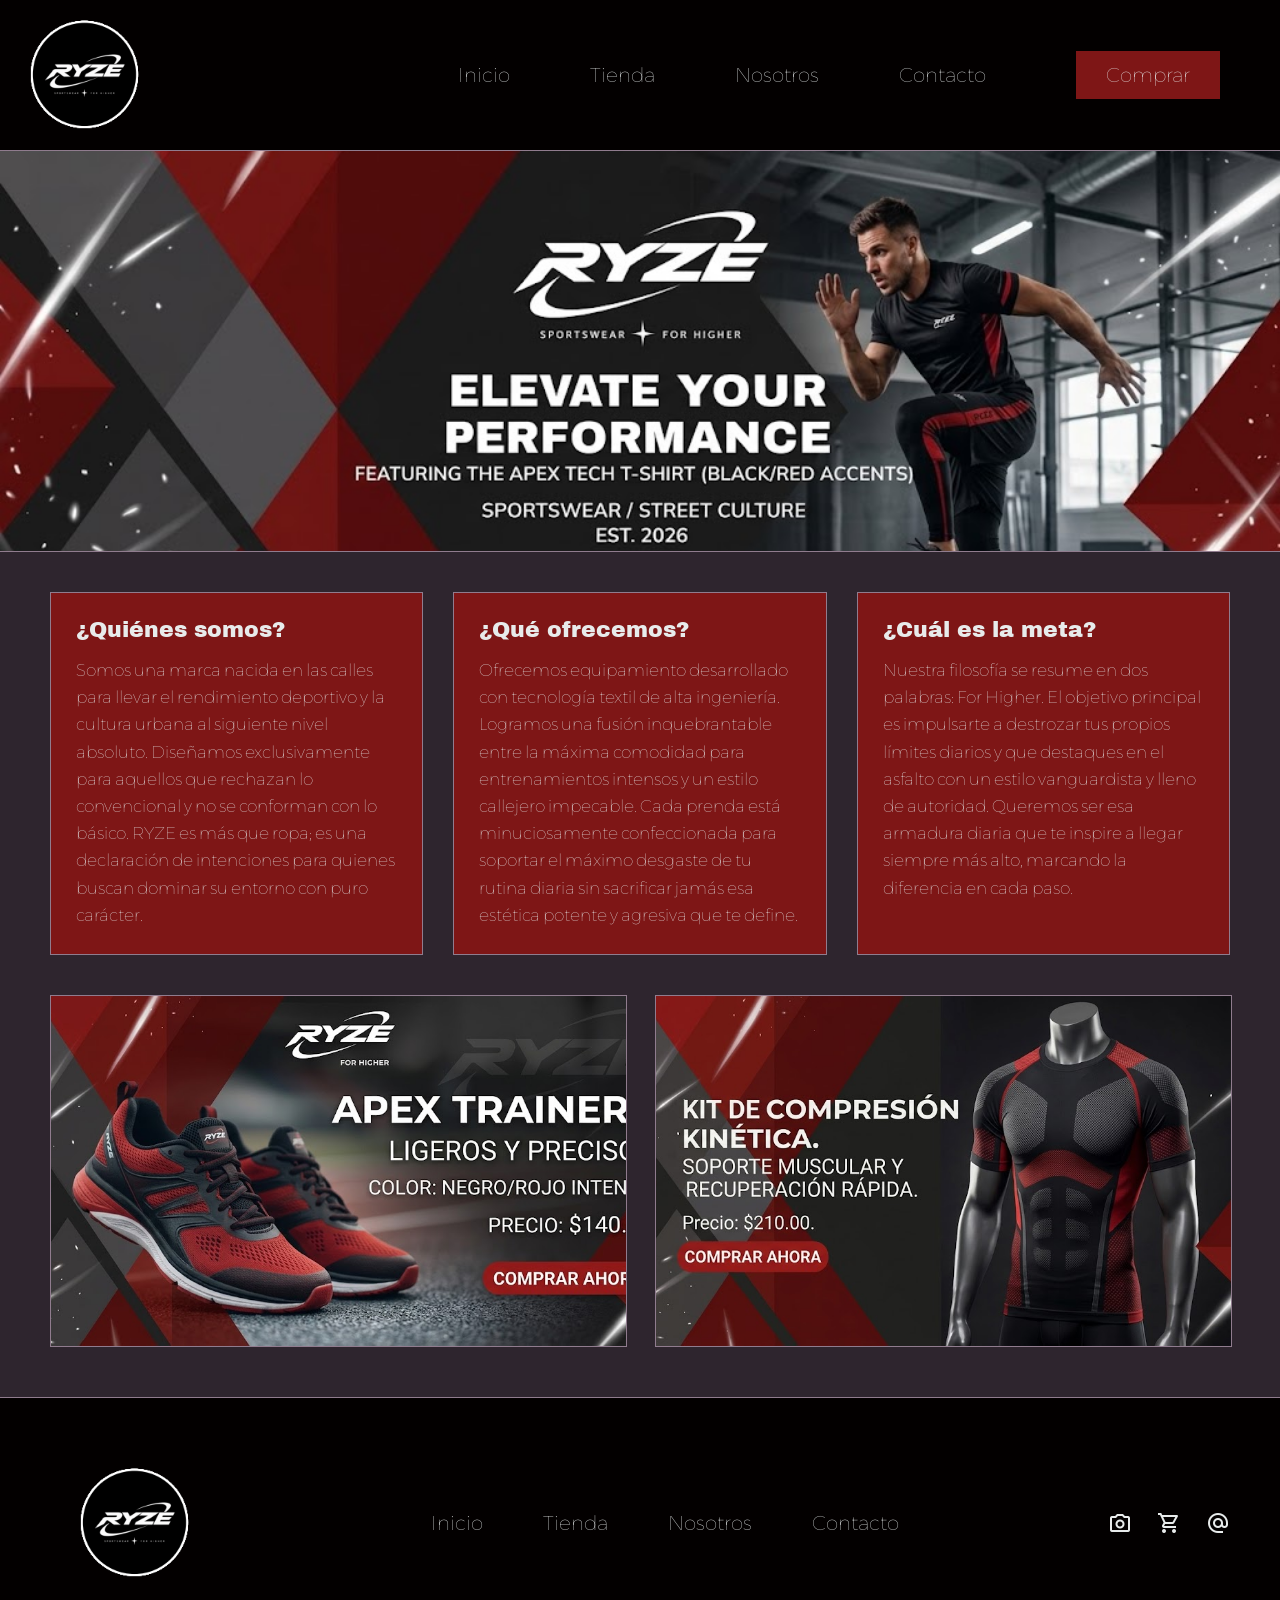
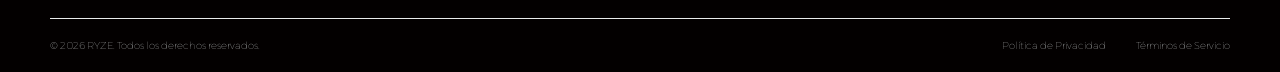
<file: DIW_UD1_Act2_Teba_Ojeda_Abraham/index.html>
<!DOCTYPE html>
    <head>
        <meta charset="UTF-8">
        <meta name="viewport" content="width=device-width, initial-scale=1.0">

        <!-- Fuentes google -->
        <style>
            @import url('https://fonts.googleapis.com/css2?family=Alexandria:wght@100..900&family=Archivo+Black&display=swap');
        </style>

        <!-- CSS -->
        <link rel="stylesheet" href="style.css">

        <!-- Iconos google -->
        <link rel="stylesheet" href="https://fonts.googleapis.com/css2?family=Material+Symbols+Outlined:opsz,wght,FILL,GRAD@24,400,0,0" />
    </head>

    <body>
        <header class="cabecera">
            <div class="logo">
                <img src="resources/logosinfondodeverda.png" alt="Logo de la marca">
            </div>

            <div class="menuHeader">
                <nav>
                    <a href="#">Inicio</a>
                    <a href="#">Tienda</a>
                    <a href="#">Nosotros</a>
                    <a href="#">Contacto</a>
                </nav>
            </div>

            <button class="botonComprar">
                <span class="estiloBoton">Comprar</span>
            </button>
        </header>

        <main>
            <div class="banner">
                <img src="resources/banner2.jpg" alt="Banner principal">
            </div>

            <div class="cajasInformacion">
                <div class="infoSomos">
                    <h2>¿Quiénes somos?</h2>
                    <p>Somos una marca nacida en las calles para llevar el rendimiento deportivo y la cultura urbana al siguiente nivel absoluto. 
                    Diseñamos exclusivamente para aquellos que rechazan lo convencional y no se conforman con lo básico. RYZE es más que ropa; es una 
                    declaración de intenciones para quienes buscan dominar su entorno con puro carácter.</p>
                </div>
                
                <div class="infoOfrecemos">
                    <h2>¿Qué ofrecemos?</h2>
                    <p>Ofrecemos equipamiento desarrollado con tecnología textil de alta ingeniería. Logramos una fusión inquebrantable entre la máxima 
                        comodidad para entrenamientos intensos y un estilo callejero impecable. Cada prenda está minuciosamente confeccionada 
                        para soportar el máximo desgaste de tu rutina diaria sin sacrificar jamás esa estética potente y agresiva que te define.</p>
                </div>
                
                <div class="infoMeta">
                    <h2>¿Cuál es la meta?</h2>
                    <p>Nuestra filosofía se resume en dos palabras: For Higher. El objetivo principal es impulsarte a destrozar tus propios límites 
                        diarios y que destaques en el asfalto con un estilo vanguardista y lleno de autoridad. Queremos ser esa armadura diaria que te 
                        inspire a llegar siempre más alto, marcando la diferencia en cada paso.</p>
                </div>
            </div>

            <div class="fotosOfertas">
                <div class="ofertas">
                    <img src="resources/oferta1.jpg" alt="oferta zapatos">
                </div>

                <div class="ofertas">
                    <img src="resources/oferta2.jpg" alt="oferta kit de correr">
                </div>
            </div>
        </main>

        <footer class="pieDePagina">

            <div class="footerArriba">
                <div class="logoFooter">
                    <img src="resources/logosinfondodeverda.png" alt="Logo de la marca footer">
                </div>
                
                <nav class="menuFooter">
                    <a href="#">Inicio</a>
                    <a href="#">Tienda</a>
                    <a href="#">Nosotros</a>
                    <a href="#">Contacto</a>
                </nav>
                
                <div class="iconosGoogleIcons">
                    <span class="material-symbols-outlined">photo_camera</span>
                    <span class="material-symbols-outlined">shopping_cart</span>
                    <span class="material-symbols-outlined">alternate_email</span>
                </div>

            </div>

            <div class="footerAbajo">
                <p>© 2026 RYZE. Todos los derechos reservados.</p>
                <div class="enlacesFooter">
                    <a href="#">Política de Privacidad</a>
                    <a href="#">Términos de Servicio</a>
                </div>
            </div>

        </footer>
    </body>

</html>
</file>
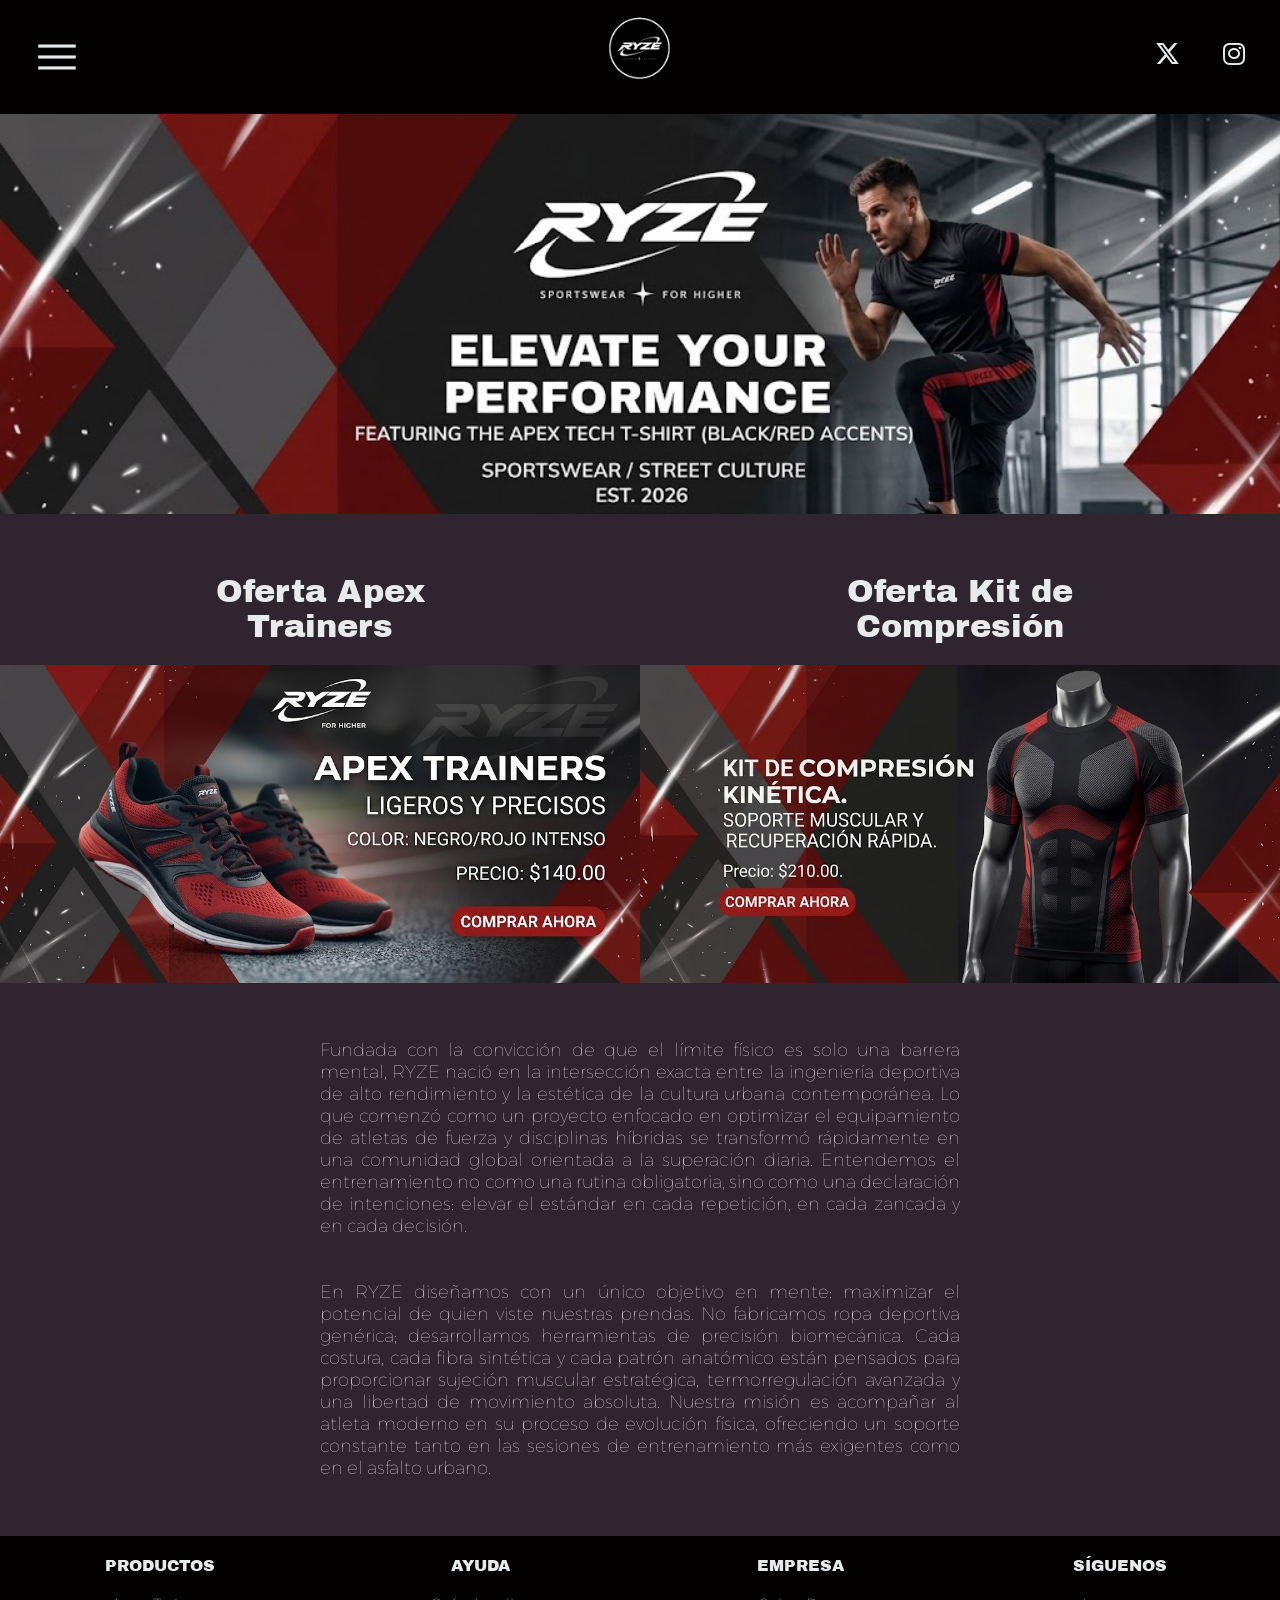
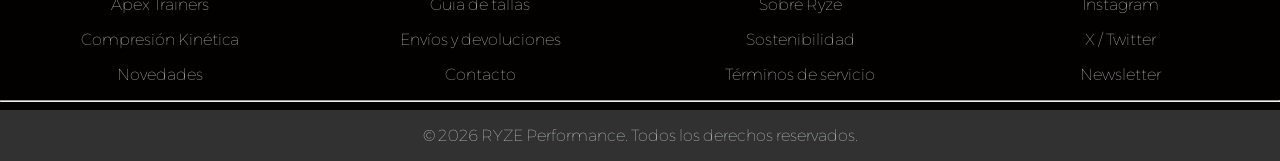
<file: DIW_UD1_Act3_Teba_Ojeda_Abraham/act2/index.html>
<!DOCTYPE html>
<html lang="es">
<head>
    <meta charset="UTF-8">
    <meta name="viewport" content="width=device-width, initial-scale=1.0">
    <title>Actividad 2.</title>
    <link rel="stylesheet" href="styles.css">

    <!-- Fuentes google -->
    <style>
        @import url('https://fonts.googleapis.com/css2?family=Alexandria:wght@100..900&family=Archivo+Black&display=swap');
    </style>

    <!--Simbolo google icons-->
    <link rel="stylesheet" href="https://fonts.googleapis.com/css2?family=Material+Symbols+Outlined" />

    <!--Importación de font awesome -->
    <link rel="stylesheet" href="https://cdnjs.cloudflare.com/ajax/libs/font-awesome/6.5.1/css/all.min.css" />

</head>

<body>
    <header>
        <div class="menu">
            <span class="material-symbols-outlined">menu</span>
        </div>

        <div class="logo">
            <img src="resources/logosinfondodeverda.png">
        </div>

        <div class="rrss">
            <i class="fa-brands fa-x-twitter"></i>
            <i class="fa-brands fa-instagram"></i>
        </div>
    </header>

    <main>
        <div class="imagenAncho">
            <img src="resources/banner2.jpg">
        </div>

        <div class="imgTextos">
            <div class="foto1">
                <h1>Oferta Apex Trainers</h1>
                <img src="resources/oferta1.jpg">
            </div>

            <div class="foto2">
                <h1>Oferta Kit de Compresión</h1>
                <img src="resources/oferta2.jpg">
            </div>
            
            <div class="bloqueTexto">
                <p>Fundada con la convicción de que el límite físico es solo una barrera mental, RYZE nació en la intersección exacta entre la ingeniería deportiva 
                    de alto rendimiento y la estética de la cultura urbana contemporánea. Lo que comenzó como un proyecto enfocado en optimizar el equipamiento de 
                    atletas de fuerza y disciplinas híbridas se transformó rápidamente en una comunidad global orientada a la superación diaria. Entendemos el 
                    entrenamiento no como una rutina obligatoria, sino como una declaración de intenciones: elevar el estándar en cada repetición, en cada zancada 
                    y en cada decisión.
                    <br><br><br>
                    En RYZE diseñamos con un único objetivo en mente: maximizar el potencial de quien viste nuestras prendas. 
                    No fabricamos ropa deportiva genérica; desarrollamos herramientas de precisión biomecánica. Cada costura, cada fibra sintética y cada patrón 
                    anatómico están pensados para proporcionar sujeción muscular estratégica, termorregulación avanzada y una libertad de movimiento absoluta. Nuestra 
                    misión es acompañar al atleta moderno en su proceso de evolución física, ofreciendo un soporte constante tanto en las sesiones de entrenamiento más 
                    exigentes como en el asfalto urbano.
                </p>
            </div>
        </div>

    </main>

    <footer>
        <div class="columnasFooter">
            <div class="columna">
                <h4>PRODUCTOS</h4>
                <a href=""><p>Apex Trainers</p></a>
                <a href=""><p>Compresión Kinética</p></a>
                <a href=""><p>Novedades</p></a>
            </div>

            <div class="columna">
                <h4>AYUDA</h4>
                <a href=""><p>Guía de tallas</p></a>
                <a href=""><p>Envíos y devoluciones</p></a>
                <a href=""><p>Contacto</p></a>
            </div>

            <div class="columna">
                <h4>EMPRESA</h4>
                <a href=""><p>Sobre Ryze</p></a>
                <a href=""><p>Sostenibilidad</p></a>
                <a href=""><p>Términos de servicio</p></a>
            </div>

            <div class="columna">
                <h4>SÍGUENOS</h4>
                <a href=""><p>Instagram</p></a>
                <a href=""><p>X / Twitter</p></a>
                <a href=""><p>Newsletter</p></a>
            </div>
        </div>
        <hr>
        <div class="firmaFooter">
            <p>&copy; 2026 RYZE Performance. Todos los derechos reservados.</p>
        </div>
    </footer>
</body>

</html>
</file>
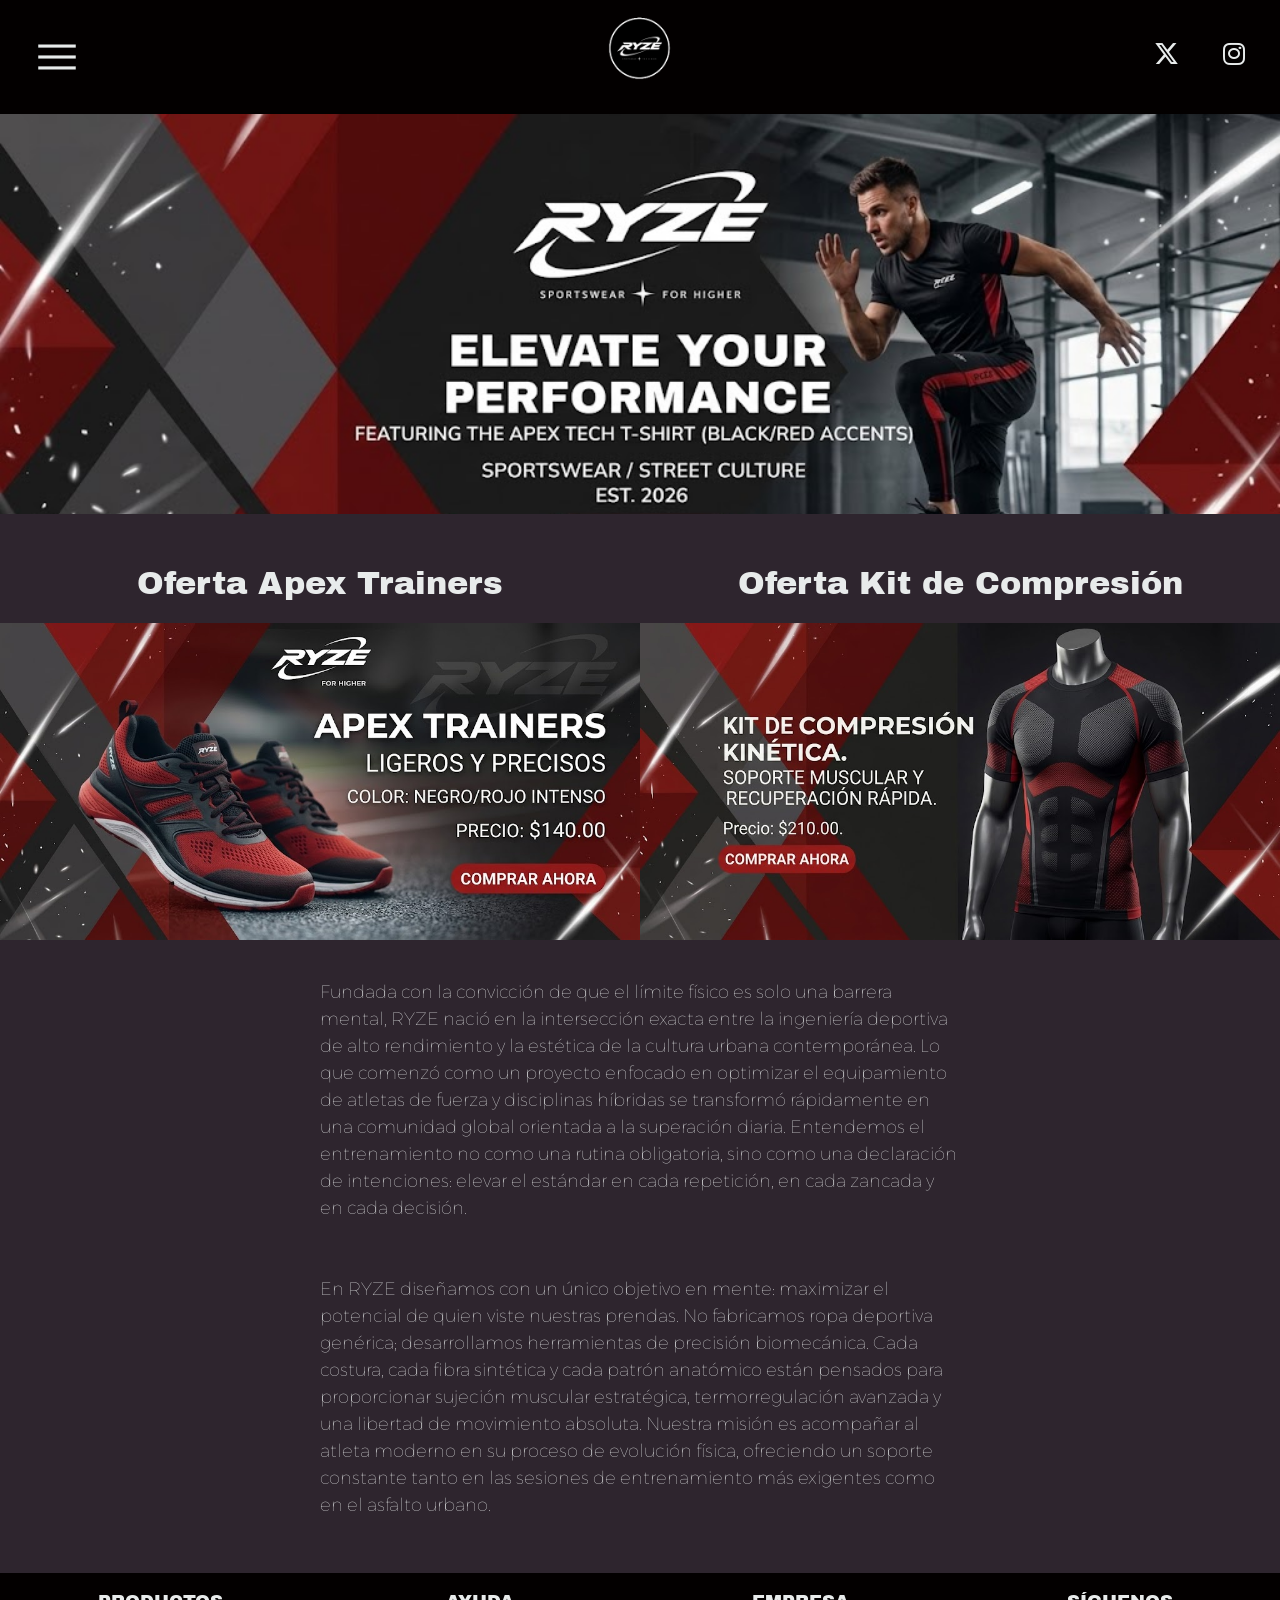
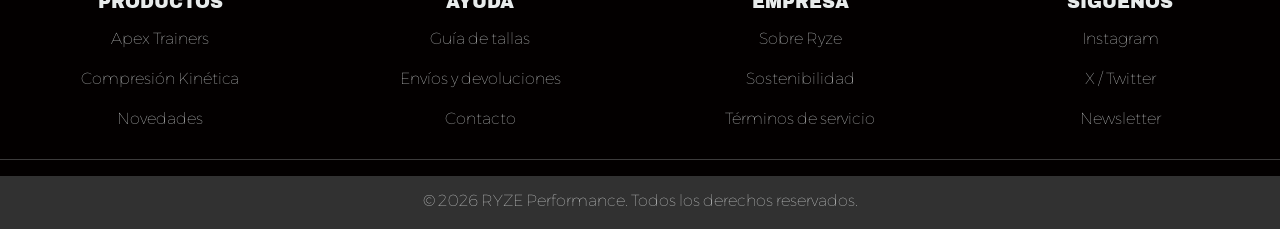
<file: DIW_UD1_Act3_Teba_Ojeda_Abraham/act3/index.html>
<!DOCTYPE html>
<html lang="es">
<head>
    <meta charset="UTF-8">
    <meta name="viewport" content="width=device-width, initial-scale=1.0">
    <title>Actividad 3.</title>

    <!-- Bootstrap -->
    <link href="https://cdn.jsdelivr.net/npm/bootstrap@5.3.8/dist/css/bootstrap.min.css" rel="stylesheet" integrity="sha384-sRIl4kxILFvY47J16cr9ZwB07vP4J8+LH7qKQnuqkuIAvNWLzeN8tE5YBujZqJLB" crossorigin="anonymous">

    <!-- Fuentes google -->
    <style>
        @import url('https://fonts.googleapis.com/css2?family=Alexandria:wght@100..900&family=Archivo+Black&display=swap');
    </style>

    <!--Simbolo google icons-->
    <link rel="stylesheet" href="https://fonts.googleapis.com/css2?family=Material+Symbols+Outlined" />

    <!--Importación de font awesome -->
    <link rel="stylesheet" href="https://cdnjs.cloudflare.com/ajax/libs/font-awesome/6.5.1/css/all.min.css" />

    <!-- CSS Propio -->
    <link rel="stylesheet" href="styles.css">

</head>

<body>
    <header class="container-fluid px-0">
        <div class="row g-0">
            <div class="col-3 menu">
                <span class="material-symbols-outlined">menu</span>
            </div>

            <div class="col-6 logo">
                <img src="resources/logosinfondodeverda.png" class="img-fluid">
            </div>

            <div class="col-3 rrss">
                <i class="fa-brands fa-x-twitter"></i>
                <i class="fa-brands fa-instagram"></i>
            </div>
        </div>
    </header>

    <main class="container-fluid px-0">

        <div class="row g-0">
            <div class="col-12 imagenAncho">
                <img src="resources/banner2.jpg" class="img-fluid">
            </div>
        </div>

        <div class="row g-0 imgTextos">
            <div class="col-6 foto1">
                <h1>Oferta Apex Trainers</h1>
                <img src="resources/oferta1.jpg" class="img-fluid">
            </div>

            <div class="col-6 foto2">
                <h1>Oferta Kit de Compresión</h1>
                <img src="resources/oferta2.jpg" class="img-fluid">
            </div>
        </div>
            
        <div class="row g-0">
            <div class="col-6 offset-3 bloqueTexto">
                <p>Fundada con la convicción de que el límite físico es solo una barrera mental, RYZE nació en la intersección exacta entre la ingeniería deportiva 
                    de alto rendimiento y la estética de la cultura urbana contemporánea. Lo que comenzó como un proyecto enfocado en optimizar el equipamiento de 
                    atletas de fuerza y disciplinas híbridas se transformó rápidamente en una comunidad global orientada a la superación diaria. Entendemos el 
                    entrenamiento no como una rutina obligatoria, sino como una declaración de intenciones: elevar el estándar en cada repetición, en cada zancada 
                    y en cada decisión.
                    <br><br><br>
                    En RYZE diseñamos con un único objetivo en mente: maximizar el potencial de quien viste nuestras prendas. 
                    No fabricamos ropa deportiva genérica; desarrollamos herramientas de precisión biomecánica. Cada costura, cada fibra sintética y cada patrón 
                    anatómico están pensados para proporcionar sujeción muscular estratégica, termorregulación avanzada y una libertad de movimiento absoluta. Nuestra 
                    misión es acompañar al atleta moderno en su proceso de evolución física, ofreciendo un soporte constante tanto en las sesiones de entrenamiento más 
                    exigentes como en el asfalto urbano.
                </p>
            </div>
        </div>
    </main>

    <footer class="container-fluid px-0">

        <div class="row g-0 columnasFooter">
            <div class="col-3 columna">
                <h4>PRODUCTOS</h4>
                <a href=""><p>Apex Trainers</p></a>
                <a href=""><p>Compresión Kinética</p></a>
                <a href=""><p>Novedades</p></a>
            </div>

            <div class="col-3 columna">
                <h4>AYUDA</h4>
                <a href=""><p>Guía de tallas</p></a>
                <a href=""><p>Envíos y devoluciones</p></a>
                <a href=""><p>Contacto</p></a>
            </div>

            <div class="col-3 columna">
                <h4>EMPRESA</h4>
                <a href=""><p>Sobre Ryze</p></a>
                <a href=""><p>Sostenibilidad</p></a>
                <a href=""><p>Términos de servicio</p></a>
            </div>

            <div class="col-3 columna">
                <h4>SÍGUENOS</h4>
                <a href=""><p>Instagram</p></a>
                <a href=""><p>X / Twitter</p></a>
                <a href=""><p>Newsletter</p></a>
            </div>
        </div>
        <hr>
        <div class="row g-0">
            <div class="col-12 firmaFooter">
                <p>&copy; 2026 RYZE Performance. Todos los derechos reservados.</p>
            </div>
        </div>
    </footer>
</body>

</html>
</file>
<file: DIW_UD1_Act2_Teba_Ojeda_Abraham/style.css>
p {
  font-family: "Alexandria", sans-serif;
  font-optical-sizing: auto;
  font-weight: 100;
  font-style: normal;
}

body {
  margin: 0;
  padding: 0;
  background-color: #2e252e; /*colores para probar: #030000 , #2e252e */
}

h1, h2, h3, h4, h5, h6 {
  font-family: "Archivo Black", sans-serif;
  font-weight: 400;
  font-style: normal;
}

.cabecera {
  background-color: #030000;
  display: flex;
  align-items: center;
}

.logo img{
  height: 150px;
  display: block;
}

a {
  color: #e8ebeb;
  text-decoration: none;
  font-family: "Alexandria", sans-serif;
  font-optical-sizing: auto;
  font-weight: 100;
  font-style: normal;
  font-size: 20px;
}

.menuHeader {
  margin-left: auto;
  margin-right: 90px;
}

.menuHeader nav {
    display: flex;
    gap: 80px;
}

.botonComprar {
  font-family: "Alexandria", sans-serif;
  font-optical-sizing: auto;
  font-weight: 100;
  font-style: normal;
  background-color: #7E1616;
  color: #e8ebeb;
  padding: 12px 30px;
  font-size: 20px;
  border: none;
  margin-right: 60px;
  cursor: pointer;
}

.banner {
  width: 100%;
}

.banner img {
  width: 100%;
  height: 400px;
  object-fit: cover;
  object-position: center 31%; /*para ajustar la foto y que no se corte la imagen*/
  display: block;
  border-top: 1px solid #907c8e;
  border-bottom: 1px solid #907c8e;
}

.cajasInformacion {
  display: flex;
  justify-content: space-between;
  gap: 30px;
  padding: 40px 50px;
}

.infoSomos, .infoOfrecemos, .infoMeta {
  flex: 1;
  border: 1px solid #907c8e;
  padding: 25px;
  background-color: #7E1616; /*colores para probar: #7E1616 , #907c8e */
}

.infoSomos h2, .infoOfrecemos h2, .infoMeta h2 {
  color: #e8ebeb;
  margin-top: 0;
  margin-bottom: 15px;
  font-size: 22px;
}

.infoSomos p, .infoOfrecemos p, .infoMeta p {
  color: #e8ebeb;
  line-height: 1.6;
  margin: 0;
  font-size: 17px;
}

.pieDePagina {
  background-color: #030000;
  padding: 50px 50px 20px 50px;
  border-top: 1px solid #907c8e;
}

.footerArriba {
  display: flex;
  justify-content: space-between;
  align-items: center;
  margin-bottom: 20px;
}

.logoFooter img {
  height: 150px;
  display: block;
}

.menuFooter {
  display: flex;
  gap: 60px;
}

.iconosGoogleIcons {
  display: flex;
  gap: 25px;
}

.material-symbols-outlined {
  font-variation-settings: 'FILL' 0, 'wght' 400, 'GRAD' 0, 'opsz' 24;
  font-size: 32px;
  color: #e8ebeb;
}

.footerAbajo {
  display: flex;
  justify-content: space-between;
  align-items: center;
  border-top: 1px solid #e8ebeb; /*linea como hr para separar*/
  padding-top: 20px;
}

.footerAbajo p {
  color: #e8ebeb;
  margin: 0;
}

.enlacesFooter {
  display: flex;
  gap: 30px;
}

.footerAbajo a, p{
  font-size: 10px;
}

.fotosOfertas {
  display: flex;
  gap: 30px;
  padding: 0 50px 50px 50px;
}

.ofertas {
  flex: 1;
}

.ofertas img{
  width: 100%;
  height: 350px;
  object-fit: cover;
  display: block;
  object-position: center 20%; /*para ajustar la foto y que no se corte la imagen*/
  border: 1px solid #907c8e;
}
</file>
<file: DIW_UD1_Act3_Teba_Ojeda_Abraham/act2/styles.css>
p {
  font-family: "Alexandria", sans-serif;
  font-optical-sizing: auto;
  font-weight: 100;
  font-style: normal;
}

h1, h2, h3, h4, h5, h6 {
  font-family: "Archivo Black", sans-serif;
  font-weight: 400;
  font-style: normal;
}

body{
    margin: 0px;
    padding: 0%;
    background-color: #2e252e;
}

header{
    background-color: #030000;
    width: 100%;
    float: left;
}

.menu{
    width: 25%;
    display: block;
    float: left;
    cursor: pointer;
}

.menu .material-symbols-outlined{
    font-size: 50px;
    color: #e8ebeb;
    padding: 10%;
}

.logo{
    width: 50%;
    display: block;
    float: left;
    text-align: center;
    padding-top: 0.5%;
}

.logo img{
    width: 15%;
}

.rrss {
    width: 25%;
    float: left;
    color: #e8ebeb;
    display: block;
    text-align: right;
    cursor: pointer;
    padding-top: 0.5%;
}

.rrss .fa-instagram{
    font-size: 25px;
    padding: 11%;
}

.rrss .fa-x-twitter{
    font-size: 25px;
    padding: 1%;
}

.imagenAncho{
    width: 100%;
    height: 400px;
    display: block;
    float: left;
}

.imagenAncho img{
    width: 100%;
    height: 100%;
    object-fit: cover;
    object-position: center 32%;
}

.imgTextos{
    width: 100%;
    display: block;
    float: left;
    margin-top: 3%;
}

.foto1{
    width: 50%;
    float: left;
}

.foto2{
    width: 50%;
    float: left;
}

.imgTextos img{
    width: 100%;
    display: block;
}

.imgTextos h1{
    width: 50%;
    margin-left: 25%;
    text-align: center;
    color: #e8ebeb;
}

.bloqueTexto {
    display: block;
    float: left;
    max-width: 1200px;
    width: 50%;
    margin: 3% 25% 3% 25%;
    color: #e8ebeb;
    text-align: justify;
    font-size: 18px;
}

footer {
    width: 100%;
    height: 100%;
    display: block;
    float: left;
    background-color: #030000;
    color: #e8ebeb;
}

.columnasFooter {
    width: 100%;
    height: 80%;
    display: block;
    float: left;
}

.columna{
    width: 25%;
    float: left;
    text-align: center;
}

.firmaFooter {
    width: 100%;
    height: 20%;
    display: block;
    float: left;
    text-align: center;
    background-color: #313131;
}

.columna a{
    text-decoration: none;
    color: #e8ebeb;
}

hr {
    margin-top: 10%;
}
</file>
<file: DIW_UD1_Act3_Teba_Ojeda_Abraham/act3/styles.css>
p {
  font-family: "Alexandria", sans-serif;
  font-optical-sizing: auto;
  font-weight: 100;
  font-style: normal;
}

h1, h2, h3, h4, h5, h6 {
  font-family: "Archivo Black", sans-serif;
  font-weight: 400;
  font-style: normal;
}

body{
    background-color: #2e252e;
}

header{
    background-color: #030000;
}

.menu{
    cursor: pointer;
}

.menu .material-symbols-outlined{
    font-size: 50px;
    color: #e8ebeb;
    padding: 10%;
}

.logo{
    text-align: center;
}

.logo img{
    width: 15%;
    padding-top: 1%;
}

.rrss {
    color: #e8ebeb;
    cursor: pointer;
    padding-top: 0.5%;
    text-align: right;
}

.rrss .fa-instagram{
    font-size: 25px;
    padding: 11%;
}

.rrss .fa-x-twitter{
    font-size: 25px;
    padding: 1%;
}

.imagenAncho{
    height: 400px;
}

.imagenAncho img{
    width: 100%;
    height: 100%;
    object-fit: cover;
    object-position: center 32%;
}

.imgTextos{
    margin-top: 4%;
}

.imgTextos h1{
    font-size: 2em;
}

.imgTextos h1{
    text-align: center;
    color: #e8ebeb;
    margin-bottom: 3%;
}

.bloqueTexto {
    max-width: 1200px;
    color: #e8ebeb;
    text-align: center justify;
    font-size: 18px;
    margin-top: 3%;
    margin-bottom: 3%;
}

footer {
    background-color: #030000;
    color: #e8ebeb;
    text-align: center;
    padding-top: 1.5%;
}

footer a{
    text-decoration: none;
    color: #e8ebeb;
}

footer h4 {
    font-size: 18px;
    padding-bottom: 1.5%;
}

.firmaFooter {
    background-color: #313131;
    padding-top: 1%;
}

hr {
    margin-top: 1%;
    color: #e8ebeb;
}
</file>
